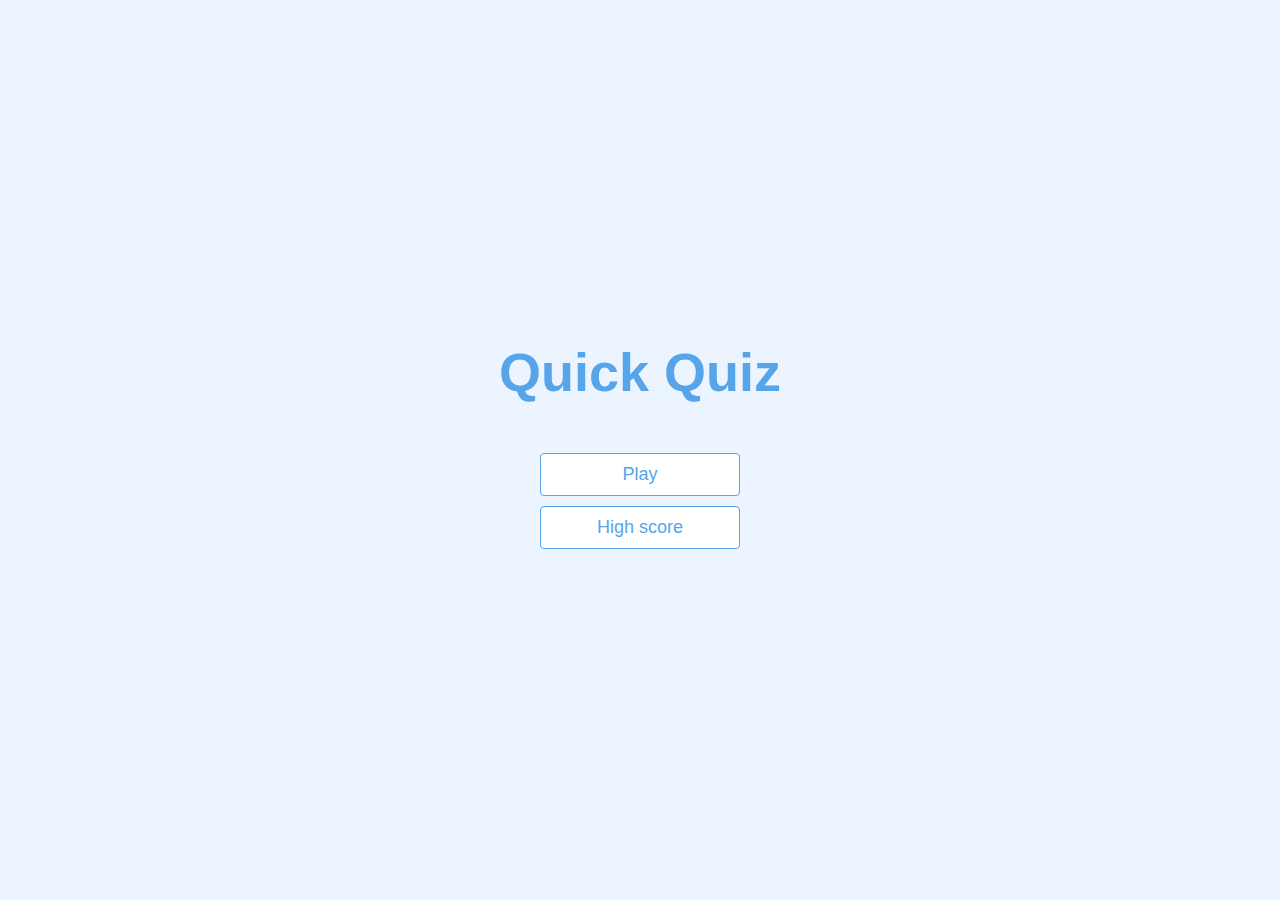
<file: Index.html>
<!DOCTYPE html>
<html lang="en">
	<head>
		<meta charset="UTF-8" />
		<meta http-equiv="X-UA-Compatible" content="IE=edge" />
		<meta name="viewport" content="width=device-width, initial-scale=1.0" />
		<link rel="stylesheet" href="styles.css" />
		<title>Quiz App</title>
	</head>
	<body>
		<div class="container">
			<div id="home" class="flex-center flex-column">
				<h1>Quick Quiz</h1>
				<a class="btn" href="/game.html">Play</a>
				<a class="btn" href="/highscores.html">High score</a>
			</div>
		</div>
	</body>
</html>
</file>
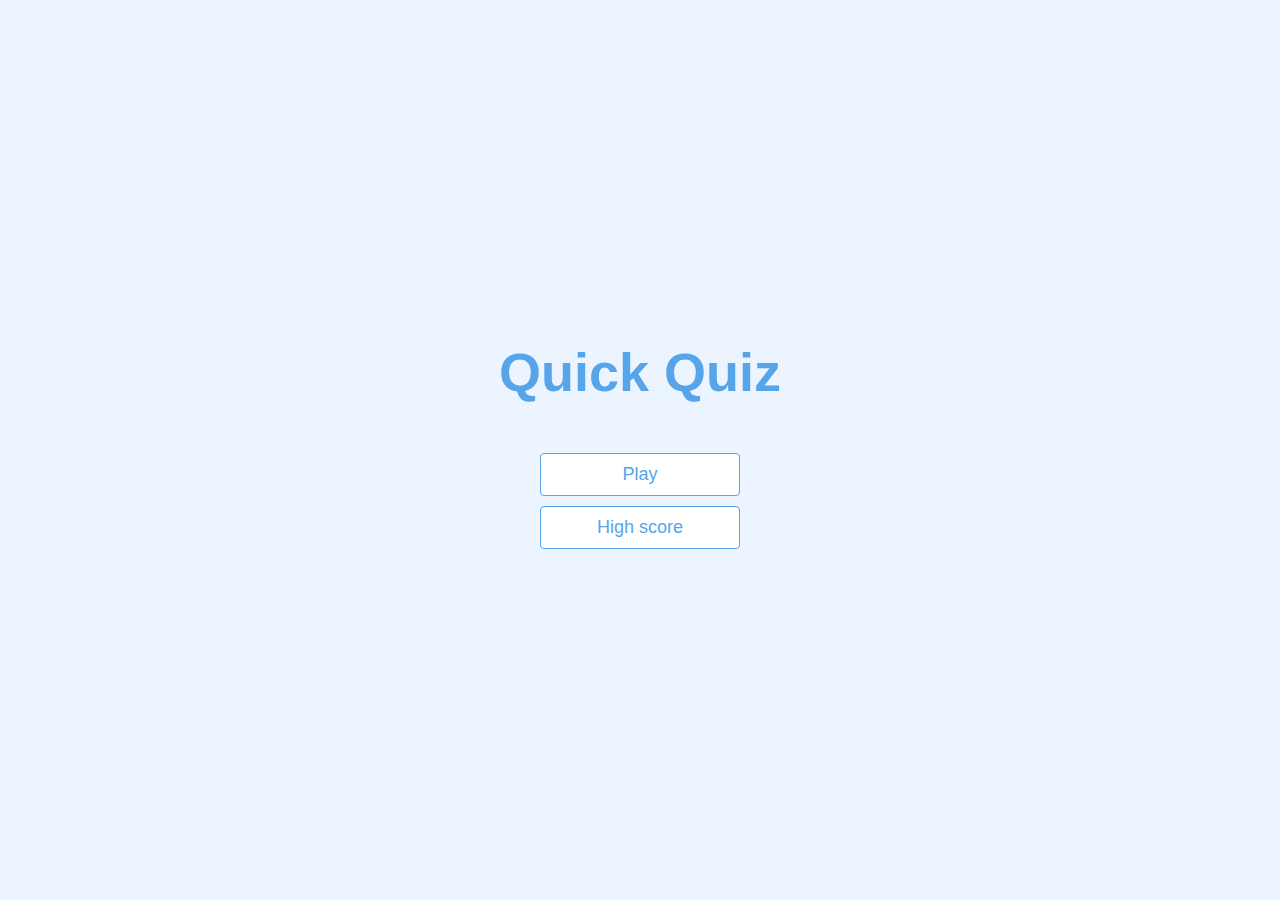
<file: pages/Index.html>
<!DOCTYPE html>
<html lang="en">
	<head>
		<meta charset="UTF-8" />
		<meta http-equiv="X-UA-Compatible" content="IE=edge" />
		<meta name="viewport" content="width=device-width, initial-scale=1.0" />
		<link rel="stylesheet" href="./../styles/app.css" />
		<title>Quiz App</title>
	</head>
	<body>
		<div class="container">
			<div id="home" class="flex-center flex-column">
				<h1>Quick Quiz</h1>
				<a class="btn" href="/pages/game.html">Play</a>
				<a class="btn" href="/pages/highscores.html">High score</a>
			</div>
		</div>
		<script src="./../game.js"></script>
	</body>
</html>
</file>
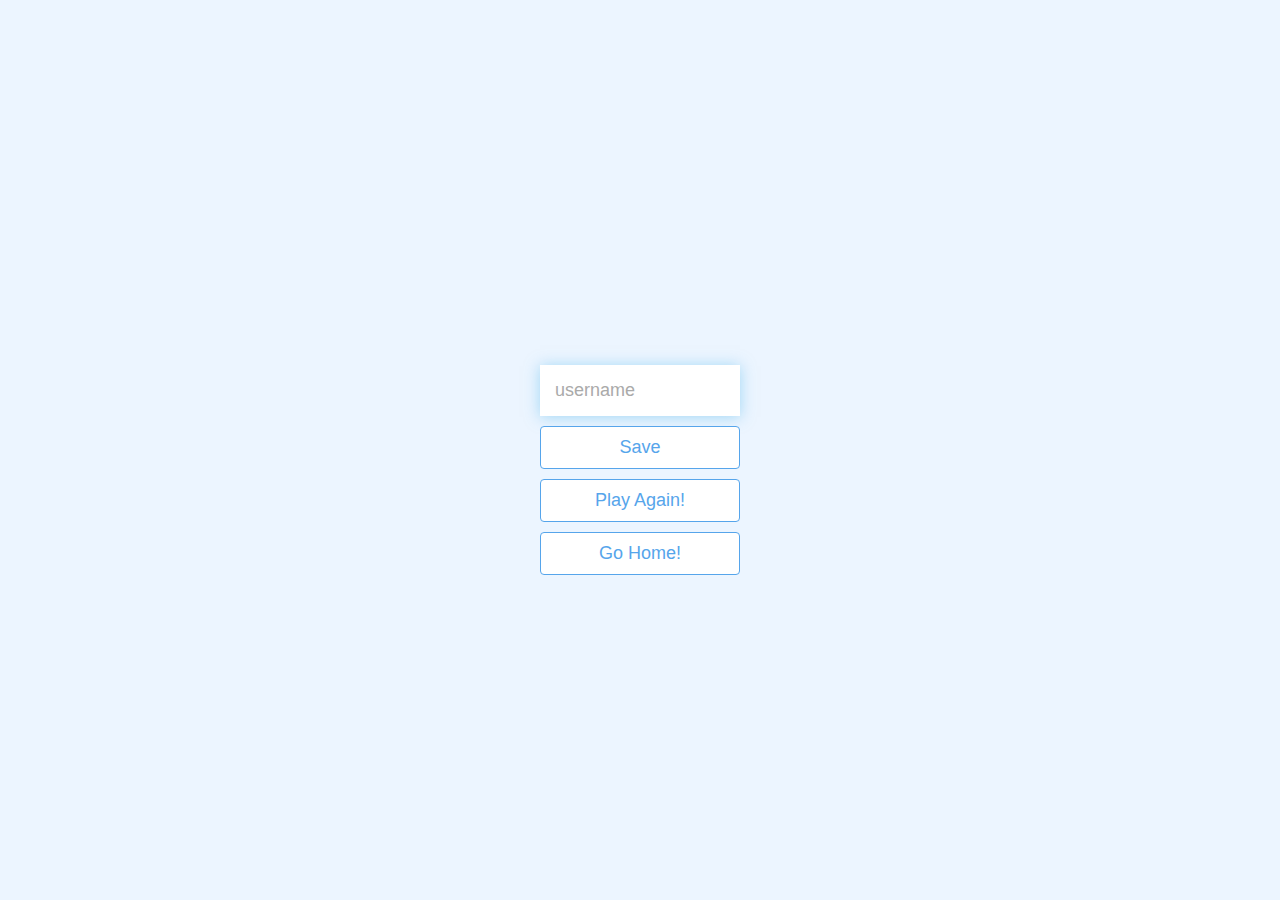
<file: pages/end.html>
<!DOCTYPE html>
<html lang="en">
	<head>
		<meta charset="UTF-8" />
		<meta http-equiv="X-UA-Compatible" content="IE=edge" />
		<meta name="viewport" content="width=device-width, initial-scale=1.0" />
		<title>Congrats!</title>
		<link rel="stylesheet" href="../styles/app.css" />
	</head>
	<body>
		<div class="container">
			<div id="end" class="flex-center flex-column">
				<h1 id="finalScore">0</h1>
				<form>
					<input
						type="text"
						name="username"
						id="username"
						placeholder="username"
					/>
					<button
						type="submit"
						class="btn"
						id="saveScoreButton"
						disabled
						onclick="SaveHighScore(event)"
					>
						Save
					</button>
				</form>
				<a class="btn" href="../pages/game.html">Play Again!</a>
				<a class="btn" href="/">Go Home!</a>
			</div>
		</div>
		<script src="../end.js"></script>
	</body>
</html>
</file>
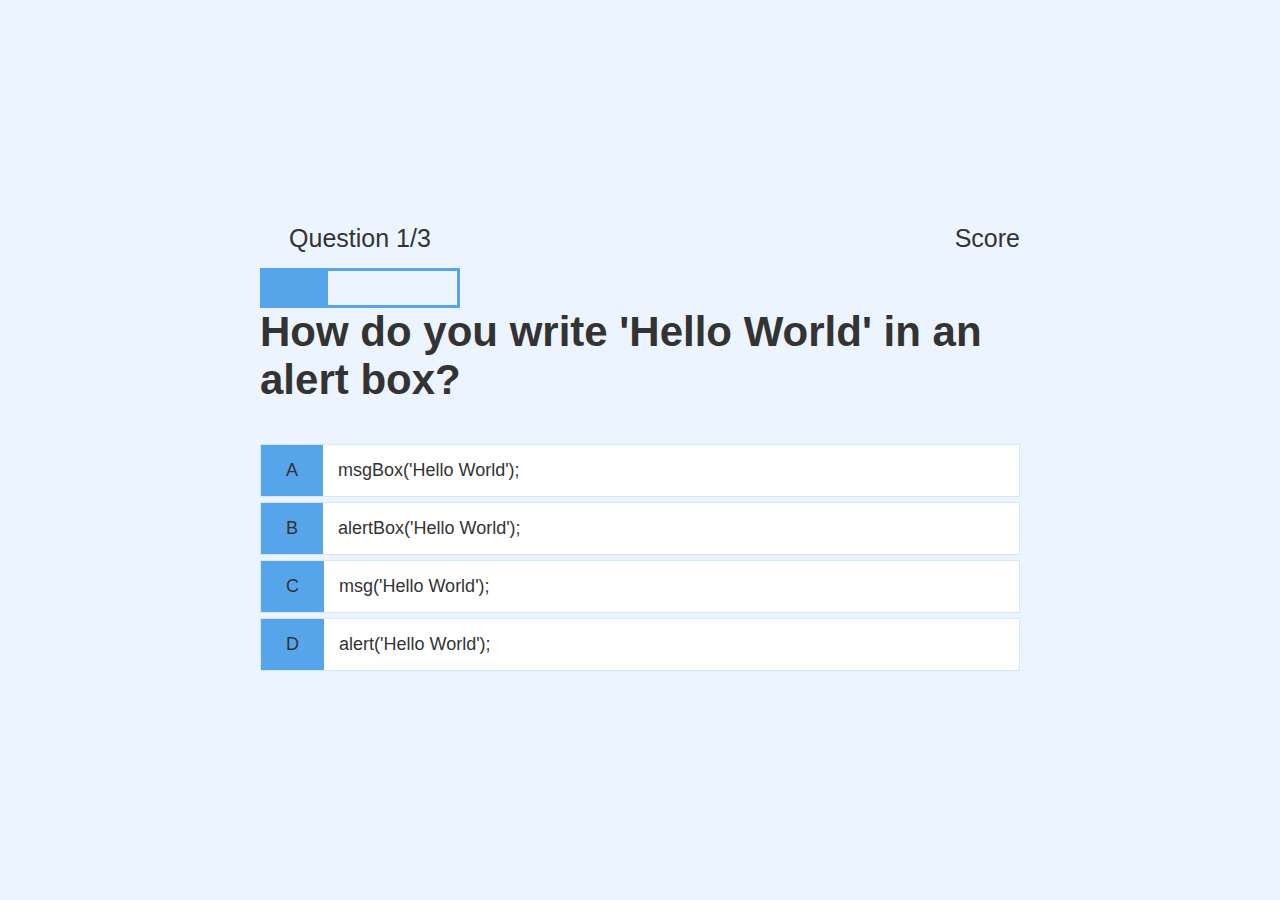
<file: pages/game.html>
<!DOCTYPE html>
<html lang="en">
	<head>
		<meta charset="UTF-8" />
		<meta http-equiv="X-UA-Compatible" content="IE=edge" />
		<meta name="viewport" content="width=device-width, initial-scale=1.0" />
		<link rel="stylesheet" href="'./../../styles/app.css" />
		<link rel="stylesheet" href="./../styles/game.css" />
		<title>Quick Quiz - Play</title>
	</head>
	<body>
		<div class="container">
			<div id="game" class="justify-center flex-column">
				<div id="hud">
					<div id="hud-item">
						<p id="progress-text" class="hud-prefix">Question</p>
						<div id="progress-bar">
							<div id="progress-bar-full"></div>
						</div>
					</div>
					<div id="hud-item">
						<p id="score" class="hud-prefix">Score</p>
						<div class="progress-bar">
							<div class="progressarFull"></div>
						</div>
					</div>
				</div>
				<h2 id="question">What is the answer to this Q?</h2>
				<div class="choice-container">
					<p class="choice-prefix">A</p>
					<p class="choice-text" data-number="1">Choice 1</p>
				</div>
				<div class="choice-container">
					<p class="choice-prefix">B</p>
					<p class="choice-text" data-number="2">Choice 2</p>
				</div>
				<div class="choice-container">
					<p class="choice-prefix">C</p>
					<p class="choice-text" data-number="3">Choice 3</p>
				</div>
				<div class="choice-container">
					<p class="choice-prefix">D</p>
					<p class="choice-text" data-number="4">Choice 4</p>
				</div>
			</div>
		</div>
		<script src="./../game.js"></script>
	</body>
</html>
</file>
<file: styles.css>
/* Colors */

ColorElements {

    --backgroundColor: var(#ecf5ff);
    --textColor: var(#56a5eb);
    --borderColor: var(--borderColor);
}


:root {
    background-color: #ecf5ff;
    font-size: 62.5%;
}

* {
    /* Including box-sizing inside the box */
    box-sizing: border-box;
    font-family: Arial, Helvetica, sans-serif;
    margin: 0;
    padding: 0;
    color: #333;
}

h1, h2, h3, h4 {
    margin-bottom: 1rem;
}

h1 {
    font-size: 5.4rem;
    color: #56a5eb;
    margin-bottom: 5rem;
}

h1 > span {
    font-size: 2.4rem;
    font-weight: 500;
}

h2 {
    font-size: 4.2rem;
    margin-bottom: 4rem;
    font-weight: 700;
}

h3 {
    font-size: 2.8rem;
    font-weight: 500;
}

/* Utilities */

.container {
    width: 100vw;
    height: 100vh;
    display: flex;
    /* Align-items center things vertically */
    align-items: center;
    /* Justify-content center things horizontally */
    justify-content: center;
    max-width: 80rem;
    margin: 0 auto;
}

.container > * {
    width: 100%;
}

.flex-column {
    display: flex;
    flex-direction: column;
}

.flex-center {
    justify-content: center;
    align-items: center;
}

.justify-center {
    justify-content: center;
}

.text-center {
    text-align: center;
}

.hidden {
    display: none;
}


/* Buttons */

.btn {
    font-size: 1.8rem;
    padding: 1rem 0;
    width: 20rem;
    text-align: center;
    border: 0.1rem solid #56a5eb;
    margin-bottom: 1rem;
    text-decoration: none;
    color: #56a5eb;
    background-color: #fff;
    border-radius: 0.4rem;
}


.btn:hover {
    cursor: pointer;
    box-shadow: 0 0.4rem 1.4rem 0 rgba(86, 185, 235, 0.5);
    transform: translateY(-0.1rem);
    transition: transform 150ms;
}

.btn[disabled]:hover {
    cursor: not-allowed;
    box-shadow: none;
    transform: none;
}
</file>
<file: styles/app.css>
/* Colors */

ColorElements {

    --backgroundColor: var(#ecf5ff);
    --textColor: var(#56a5eb);
    --borderColor: var(--borderColor);
}


:root {
    background-color: #ecf5ff;
    font-size: 62.5%;
}

* {
    /* Including box-sizing inside the box */
    box-sizing: border-box;
    font-family: Arial, Helvetica, sans-serif;
    margin: 0;
    padding: 0;
    color: #333;
}

h1, h2, h3, h4 {
    margin-bottom: 1rem;
}

h1 {
    font-size: 5.4rem;
    color: #56a5eb;
    margin-bottom: 5rem;
}

h1 > span {
    font-size: 2.4rem;
    font-weight: 500;
}

h2 {
    font-size: 4.2rem;
    margin-bottom: 4rem;
    font-weight: 700;
}

h3 {
    font-size: 2.8rem;
    font-weight: 500;
}

/* Utilities */

.container {
    width: 100vw;
    height: 100vh;
    display: flex;
    /* Align-items center things vertically */
    align-items: center;
    /* Justify-content center things horizontally */
    justify-content: center;
    max-width: 80rem;
    margin: 0 auto;
    padding: 2rem;
}

.container > * {
    width: 100%;
}

.flex-column {
    display: flex;
    flex-direction: column;
}

.flex-center {
    justify-content: center;
    align-items: center;
}

.justify-center {
    justify-content: center;
}

.text-center {
    text-align: center;
}

.hidden {
    display: none;
}


/* Buttons */

.btn {
    font-size: 1.8rem;
    padding: 1rem 0;
    width: 20rem;
    text-align: center;
    border: 0.1rem solid #56a5eb;
    margin-bottom: 1rem;
    text-decoration: none;
    color: #56a5eb;
    background-color: #fff;
    border-radius: 0.4rem;
}

.btn:hover {
    cursor: pointer;
    box-shadow: 0 0.4rem 1.4rem 0 rgba(86, 185, 235, 0.5);
    transform: translateY(-0.1rem);
    transition: transform 150ms;
}

.btn[disabled]:hover {
    cursor: not-allowed;
    box-shadow: none;
    transform: none;
}

/* FORMS */


form {
    width: 100%;
    display: flex;
    flex-direction: column;
    align-items: center;
}

input {
    margin-bottom: 1rem;
    width: 20rem;
    padding: 1.5rem;
    font-size: 1.8rem;
    border: none;
    box-shadow: 0 0.1rem 1.4rem 0 rgba(86, 185, 235, 0.5);
}

input::placeholder {
    color: #aaa
}
</file>
<file: styles/game.css>
.choice-container {
    display: flex;
    margin-bottom: 0.5rem;
    width: 100%;
    font-size: 1.8rem;
    border: 0.1rem solid rgba(86, 165, 235, 0.25);
    background-color: white;
}

.choice-container:hover {
    cursor: pointer;
    box-shadow: 0 0.4rem 1.4rem 0 rgba(86, 185, 235, 0.5);
    transform: translateY(-0.1rem);
    transition: transform 150ms;
}

.choice-prefix {
    padding: 1.5rem 2.5rem;
    background-color: #56a5eb
}

.choice-text {
    padding: 1.5rem;
    width: 100%;
}

.correct {
    background-color: #28a745;
}

.incorrect {
    background-color: #dc3545;
}


/* HUD */

#hud {
    display: flex;
    justify-content: space-between;
}

.hud-prefix {
    text-align: center;
    font-size: 2.5rem;
}


.hud-main-text {
    padding: 1.5rem;
    width: 100%;
    text-align: center;
}

#progress-bar {
    width: 20rem;
    height: 4rem;
    border: 0.3rem solid #56a5eb;
    margin-top: 1.5rem;
}

#progress-bar-full {
    height: 3.4rem;
    background-color: #56a5eb;
    width: 0%;
}
</file>
